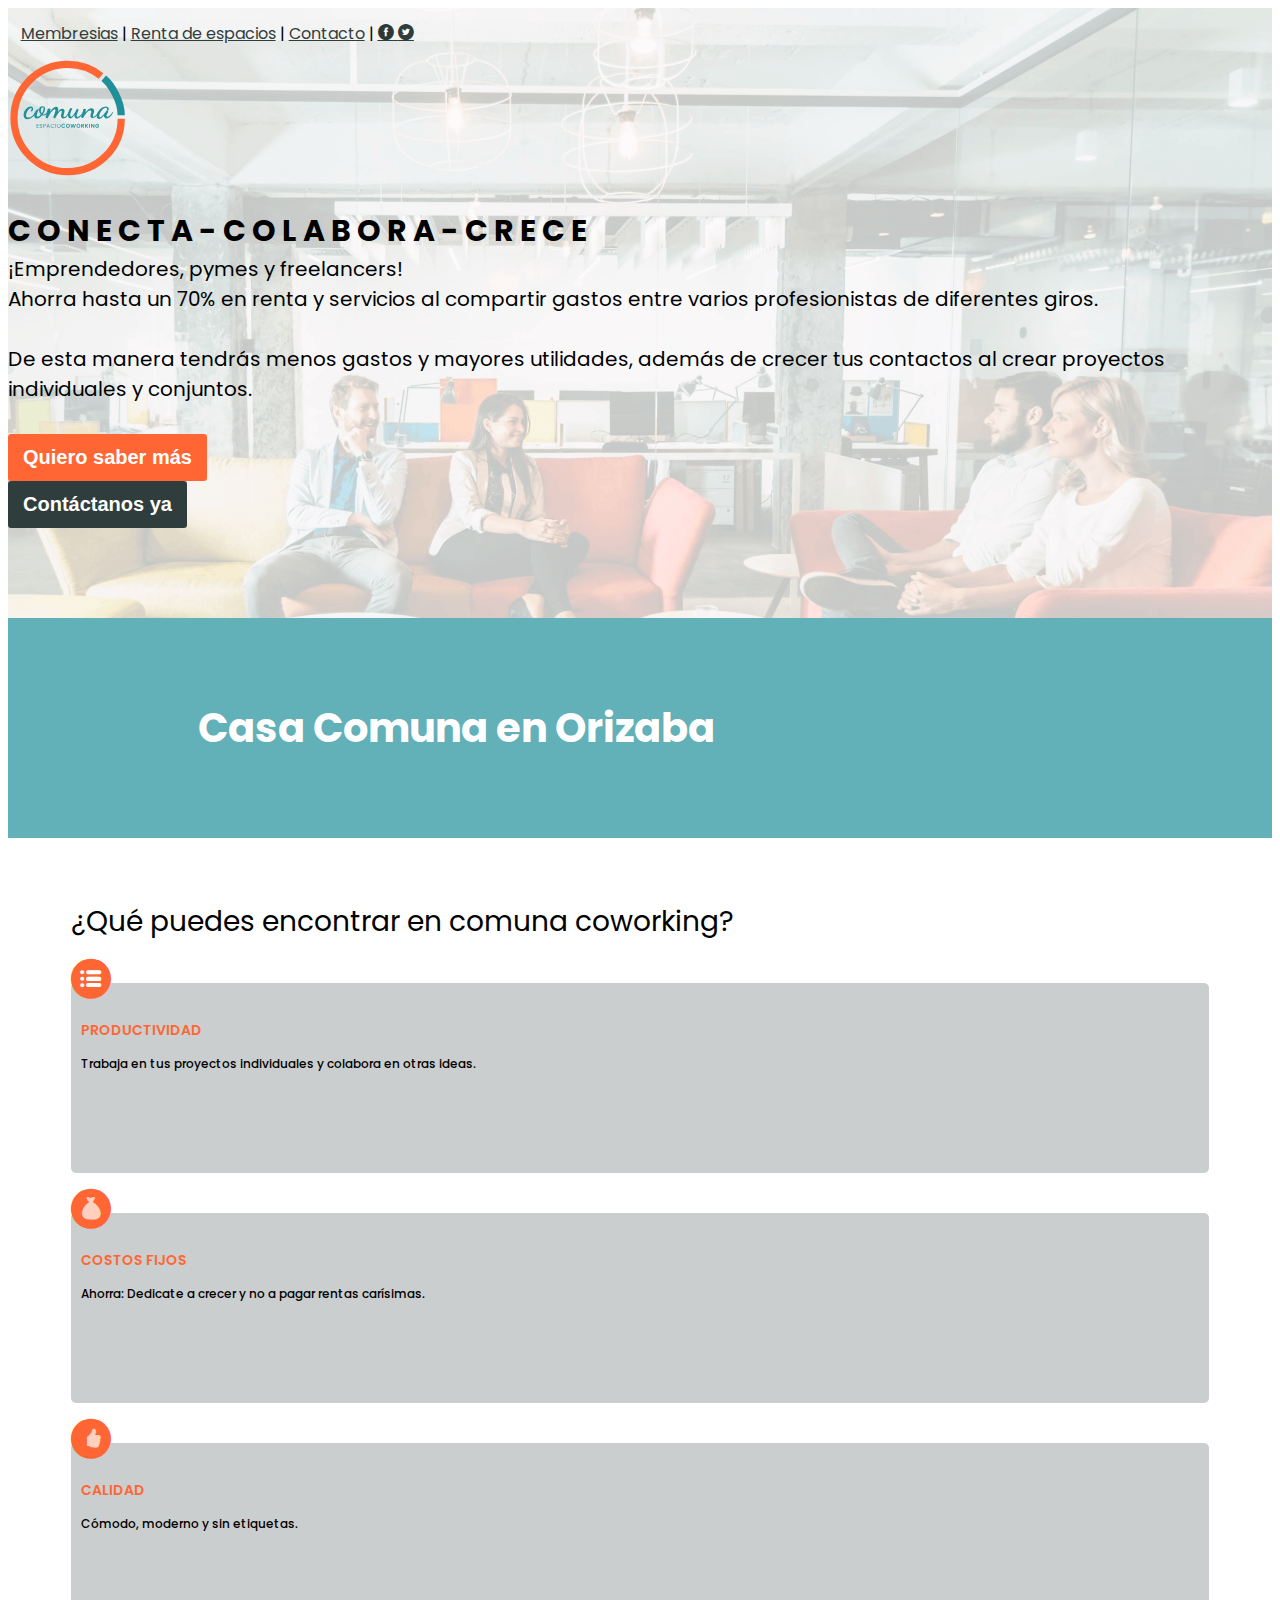
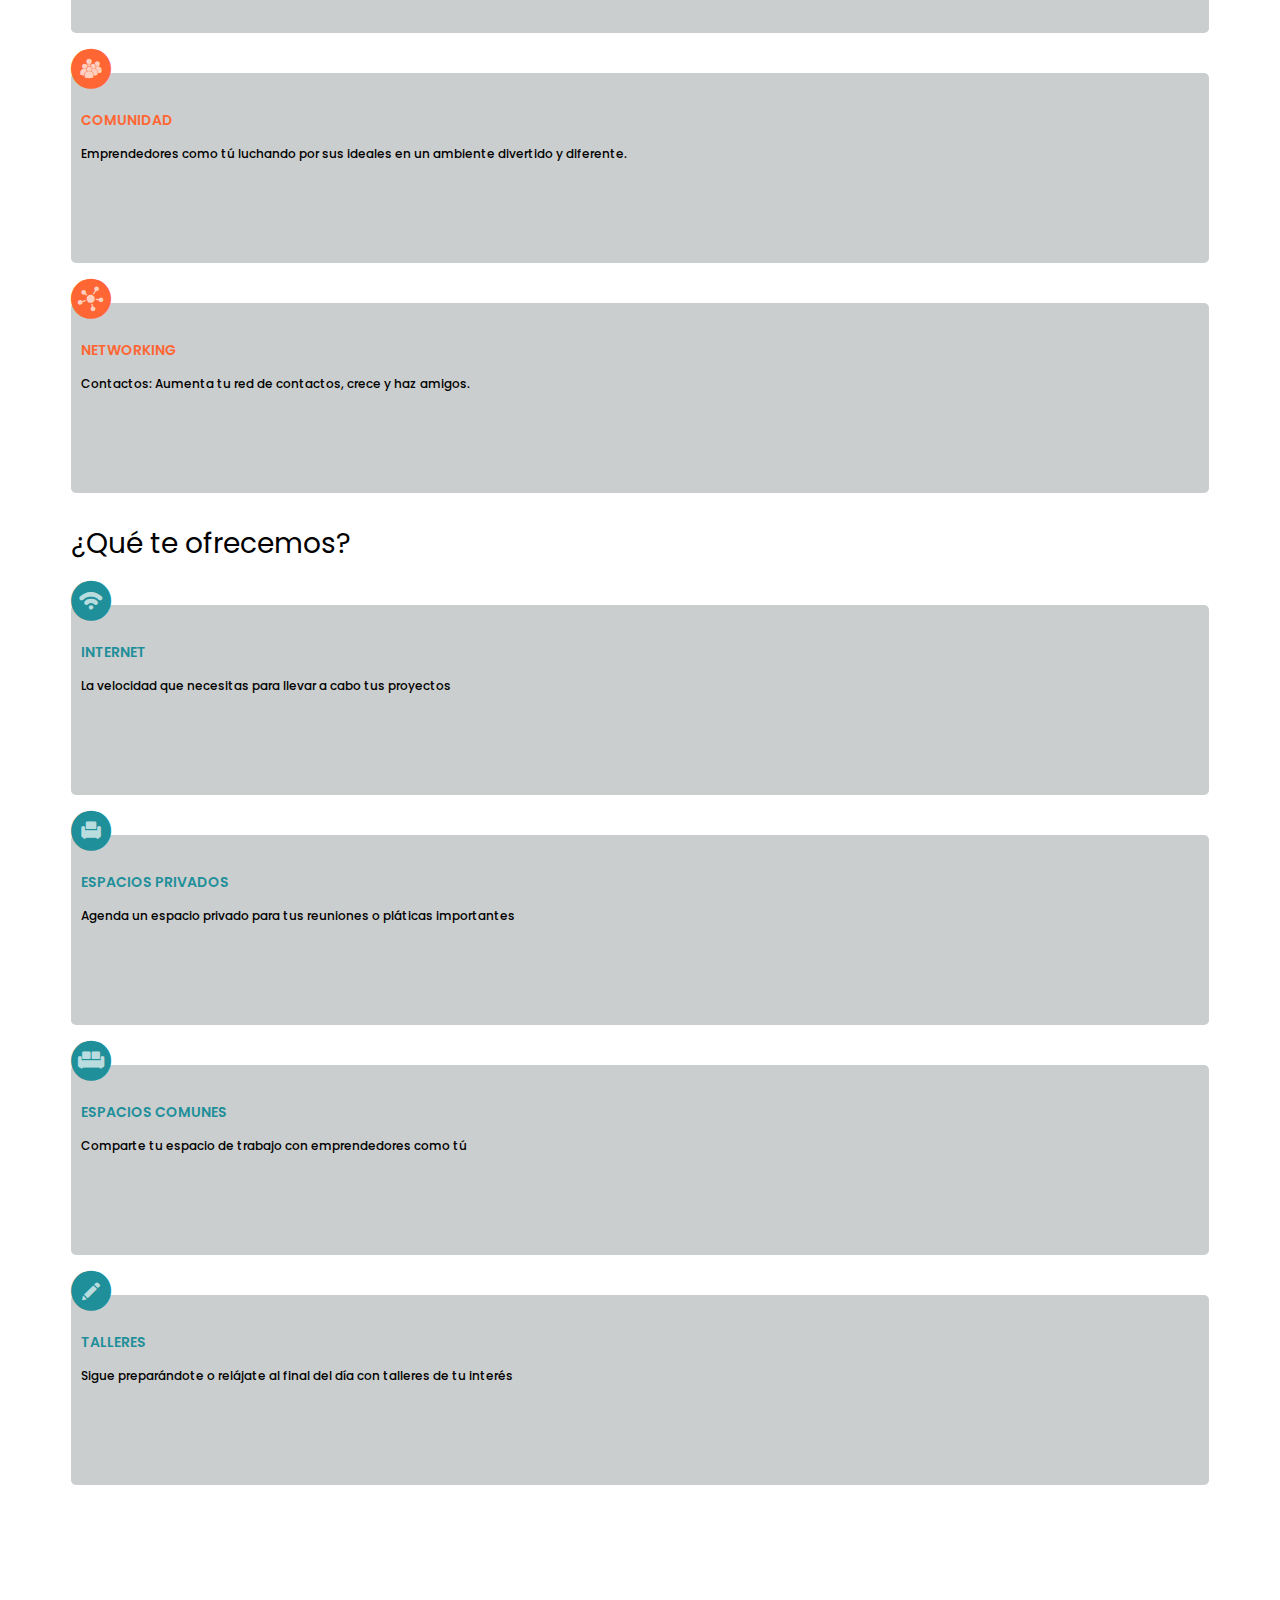
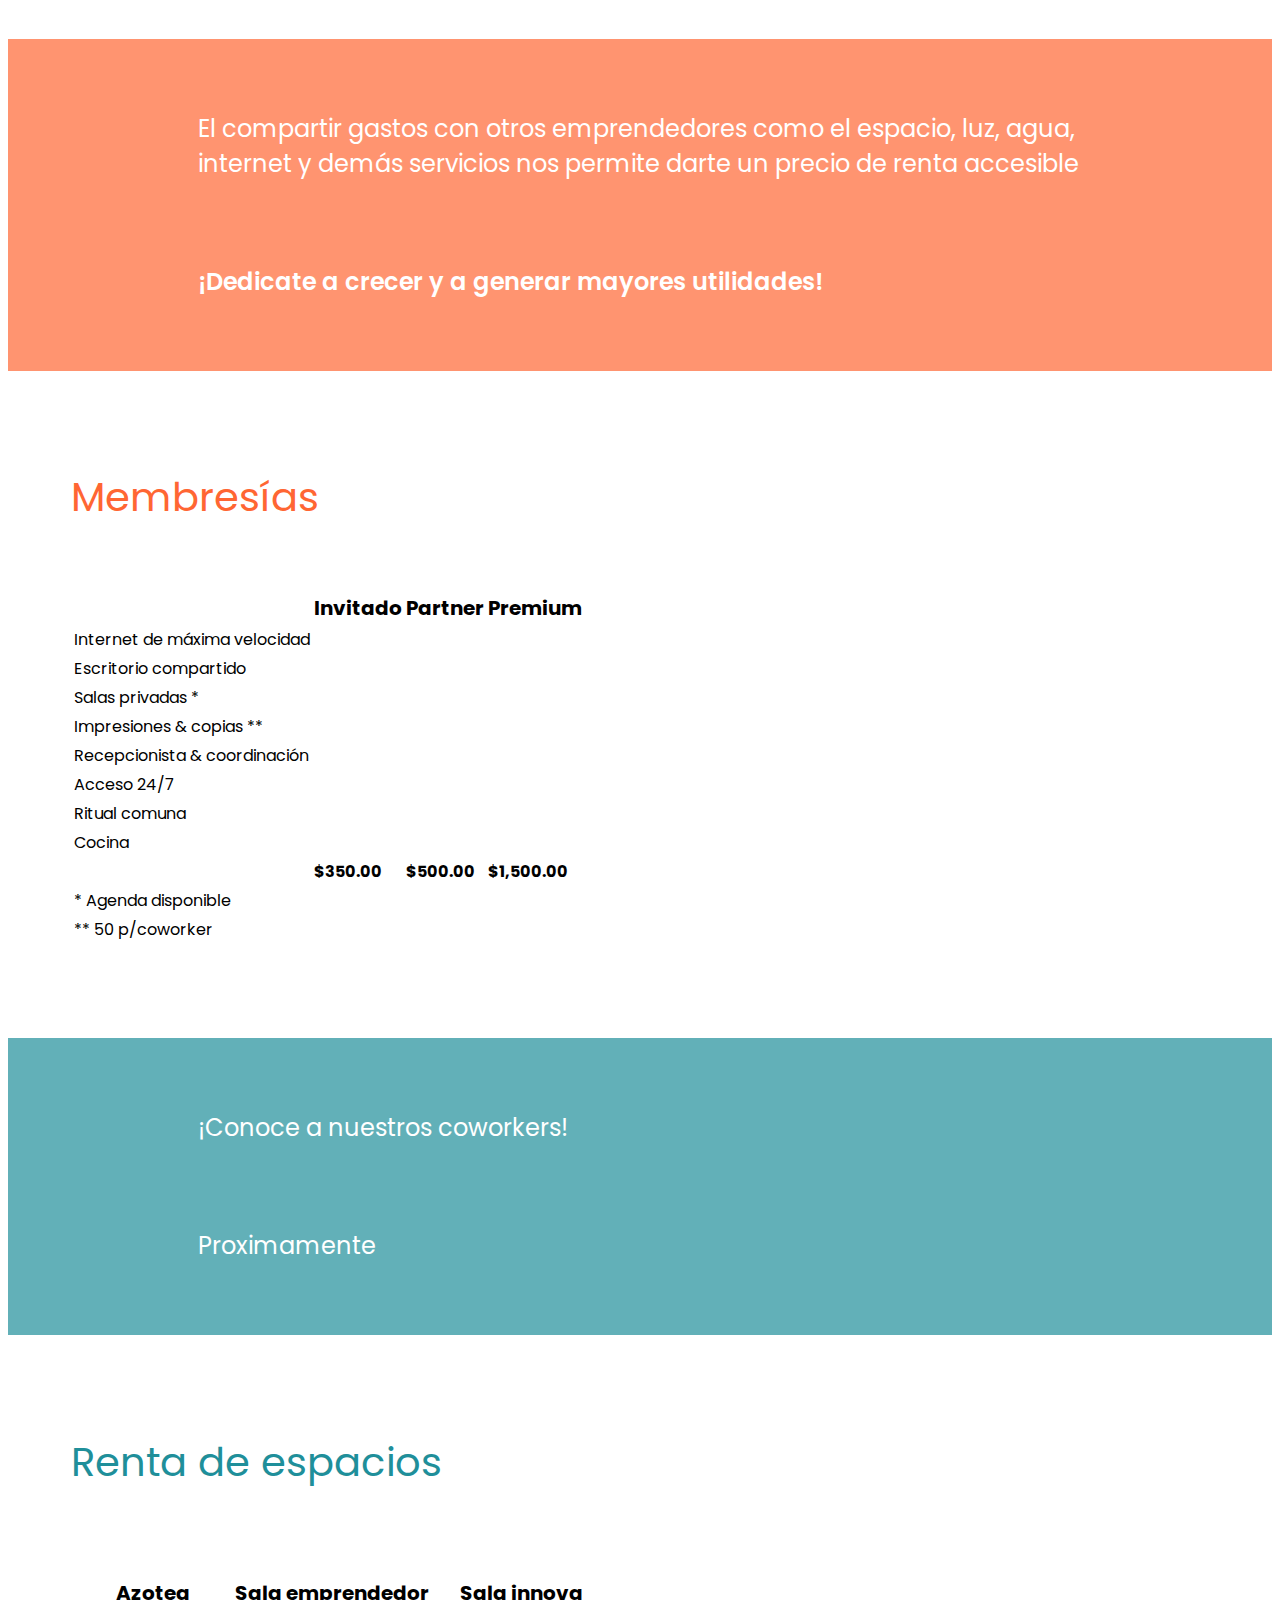
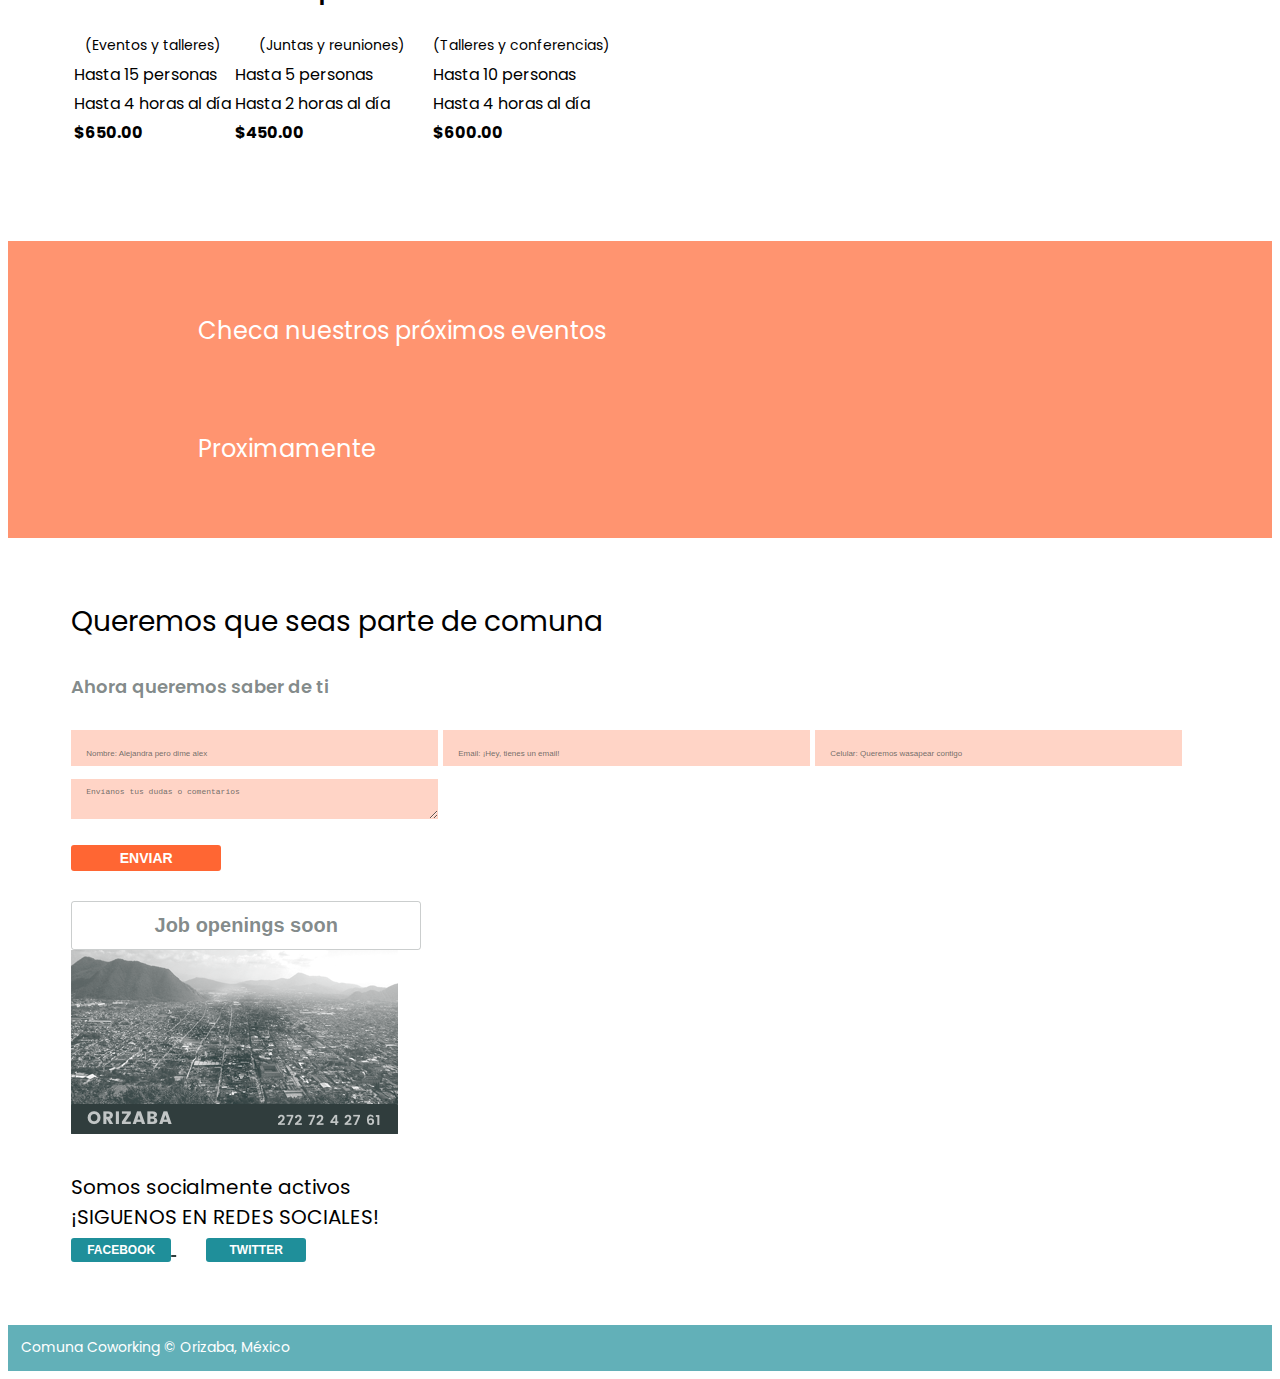
<file: index.html>
<!DOCTYPE html>
<html>
<head>

  <meta charset="utf-8">
  <meta name="viewport" content="width=device-width, initial-scale=1" >
  <meta http-equiv="X-UA-Compatible" content="IE=edge">
  <meta name="description" content="">
  <meta name="author" content="">

  <!-- Favicons generated with http://realfavicongenerator.net -->
  <link rel="apple-touch-icon" sizes="57x57" href="/assets/icons/apple-touch-icon-57x57.png">
  <link rel="apple-touch-icon" sizes="60x60" href="/assets/icons/apple-touch-icon-60x60.png">
  <link rel="apple-touch-icon" sizes="72x72" href="/assets/icons/apple-touch-icon-72x72.png">
  <link rel="apple-touch-icon" sizes="76x76" href="/assets/icons/apple-touch-icon-76x76.png">
  <link rel="apple-touch-icon" sizes="114x114" href="/assets/icons/apple-touch-icon-114x114.png">
  <link rel="apple-touch-icon" sizes="120x120" href="/assets/icons/apple-touch-icon-120x120.png">
  <link rel="apple-touch-icon" sizes="144x144" href="/assets/icons/apple-touch-icon-144x144.png">
  <link rel="apple-touch-icon" sizes="152x152" href="/assets/icons/apple-touch-icon-152x152.png">
  <link rel="apple-touch-icon" sizes="180x180" href="/assets/icons/apple-touch-icon-180x180.png">
  <link rel="icon" type="image/png" href="/assets/icons/favicon-32x32.png" sizes="32x32">
  <link rel="icon" type="image/png" href="/assets/icons/favicon-194x194.png" sizes="194x194">
  <link rel="icon" type="image/png" href="/assets/icons/favicon-96x96.png" sizes="96x96">
  <link rel="icon" type="image/png" href="/assets/icons/android-chrome-192x192.png" sizes="192x192">
  <link rel="icon" type="image/png" href="/assets/icons/favicon-16x16.png" sizes="16x16">
  <link rel="manifest" href="/assets/icons/manifest.json">
  <link rel="mask-icon" href="/assets/icons/safari-pinned-tab.svg" color="#5bbad5">
  <meta name="apple-mobile-web-app-title" content="ComunaCoworking">
  <meta name="application-name" content="ComunaCoworking">
  <meta name="msapplication-TileColor" content="#da532c">
  <meta name="msapplication-TileImage" content="/mstile-144x144.png">
  <meta name="theme-color" content="#ffffff">

  <title>Comuna Coworking</title>

  <!--          Assets         -->
  <!-- Google fonts -->
  <link href='https://fonts.googleapis.com/css?family=Poppins:400,600,500' rel='stylesheet' type='text/css'>
  <!-- Bootstrap CSS -->
  <link rel="stylesheet" href="https://maxcdn.bootstrapcdn.com/bootstrap/3.3.6/css/bootstrap.min.css" integrity="sha384-1q8mTJOASx8j1Au+a5WDVnPi2lkFfwwEAa8hDDdjZlpLegxhjVME1fgjWPGmkzs7" crossorigin="anonymous">
  <!-- Animate.css -->
  <link rel="stylesheet" href="css/animate.css">
  <!-- Sweet alert -->
  <link rel="stylesheet" type="text/css" href="css/sweetalert.css">
  <!-- Custom styles -->
  <link rel="stylesheet" href="css/styles.css">
  <link rel="stylesheet" href="css/comunafonts.css">

  <!-- Analytics -->
  <!-- Facebook Pixel Code
  <script>
    !function(f,b,e,v,n,t,s){if(f.fbq)return;n=f.fbq=function(){n.callMethod?
      n.callMethod.apply(n,arguments):n.queue.push(arguments)};if(!f._fbq)f._fbq=n;
      n.push=n;n.loaded=!0;n.version='2.0';n.queue=[];t=b.createElement(e);t.async=!0;
      t.src=v;s=b.getElementsByTagName(e)[0];s.parentNode.insertBefore(t,s)}(window,document,'script','//connect.facebook.net/en_US/fbevents.js');
      fbq('init', '995519560517436');
      fbq('track', "PageView");
    </script>
    <noscript>
      <img height="1" width="1" style="display:none" src="https://www.facebook.com/tr?id=995519560517436&ev=PageView&noscript=1"/>
    </noscript>
  -->
  <!-- Google analytics -->
  <!-- <script>
    (function(i,s,o,g,r,a,m){i['GoogleAnalyticsObject']=r;i[r]=i[r]||function(){
    (i[r].q=i[r].q||[]).push(arguments)},i[r].l=1*new Date();a=s.createElement(o),
    m=s.getElementsByTagName(o)[0];a.async=1;a.src=g;m.parentNode.insertBefore(a,m)
    })(window,document,'script','https://www.google-analytics.com/analytics.js','ga');
    ga('create', 'UA-78232204-1', 'auto');
    ga('send', 'pageview');
  </script> -->

</head>
<body>
  <div class="container-fluid">

    <!-- Encabezado -->
    <header id="header">
      <!-- Barra de navegación -->
      <nav class="navbar navbar-default">
        <div class="container-fluid">
          <div class="navbar-header navbar-right">
            <span><a href="#membresias">Membresias</a></span> |
            <span><a href="#rentas">Renta de espacios</a></span> |
            <span><a href="#contacto">Contacto</a></span> |
            <span>
              <a target="_blank" href="https://www.facebook.com/comunacoworking">
                <span class="icon-FacebookCopy2">
                  <span class="path1"></span><span class="path2"></span></span>
                </span>
              </a>
            </span>
            <span>
              <a target="_blank" href="https://twitter.com/comunaespacio">
                <span class="icon-TwitterCopy2">
                  <span class="path1"></span><span class="path2"></span></span>
                </span>
              </a>
            </span>
          </div>
        </div>
      </nav>

      <div class="row">
        <div class="col-md-12">

          <div class="row animated bounceInDown">
            <div class="col-md-1 col-md-offset-1 logo col-sm-12">
              <img class="logo" src="assets/img/logo.svg" alt="Comuna coworking logo">
            </div>
            <div class="col-md-9 titulo">
              <span>C O N E C T A</span> - <span>C O L A B O R A</span> - <span>C R E C E</span>
            </div>
          </div>

          <br>

          <div class="row">
            <div class="col-md-6 col-md-offset-3 text-center">
              <span>
                ¡Emprendedores, pymes y freelancers!<br>
                Ahorra hasta un 70% en renta y servicios al compartir gastos entre varios profesionistas de
                diferentes giros.
              </span>
            </div>
          </div>

          <br>

          <div class="row">
            <div class="col-md-6 col-md-offset-3 text-center">
              <span>
                De esta manera tendrás menos gastos y mayores utilidades, además de crecer tus contactos al crear proyectos individuales y conjuntos.
              </span>
            </div>
          </div>

          <br>

          <div class="row">
            <div class="col-md-3 col-md-offset-3 text-center">
              <a href="#servicios">
                <button class="naranja" type="button" name="button">Quiero saber más</button>
              </a>
            </div>
            <div class="col-md-3 text-center">
              <a href="#contacto">
                <button class="gris" type="button" name="button">Contáctanos ya</button>
              </a>
            </div>
          </div>

          <br><br>

          <div class="row">
            <div class="col-md-4 col-md-offset-4">
              <div class="text-center">
                <a href="#servicios">
                  <span class="glyphicon glyphicon-menu-down" aria-hidden="true"></span>
                </a>
              </div>
            </div>
          </div>

          <br>

        </div>
      </div>
    </header>

    <!-- Primer comentario -->
    <aside class="primer-comentario">
      <div class="row">
        <div class="col-md-12 text-center">
          <span>Casa Comuna en Orizaba</span>
        </div>
      </div>
    </aside>

    <!-- Servicios -->
    <section class="servicios" id="servicios">

      <div class="row">
        <div class="col-md-12 text-center titulo-servicios">
          <span>¿Qué puedes encontrar en comuna coworking?</span>
        </div>
      </div>

      <!-- Sección naranja -->
      <div class="row">
        <div class="text-center">
          <div class="col-md-2 col-md-offset-1">
            <div class="gris-top">
              <div class="icon-about">
                <span class="icon-botonproductividad">
                  <span class="path1"></span><span class="path2"></span>
                </span>
              </div>
            </div>
            <div class="gris">
              <span class="subtitulo naranja">PRODUCTIVIDAD</span>
              <p class="servicios-text">Trabaja en tus proyectos individuales y colabora en otras ideas.</p>
            </div>
          </div>
          <div class="col-md-2">
            <div class="gris-top">
              <div class="icon-about">
                <span class="icon-botoncostos">
                  <span class="path1"></span><span class="path2"></span>
                </span>
              </div>
            </div>
            <div class="gris">
              <span class="subtitulo naranja">COSTOS FIJOS</span>
              <p class="servicios-text">Ahorra: Dedicate a crecer y no a pagar rentas carísimas.</p>
            </div>
          </div>
          <div class="col-md-2">
            <div class="gris-top">
              <div class="icon-about">
                <span class="icon-botoncalidad">
                  <span class="path1"></span><span class="path2"></span>
                </span>
              </div>
            </div>
            <div class="gris">
              <span class="subtitulo naranja">CALIDAD</span>
              <p class="servicios-text">Cómodo, moderno y sin etiquetas.</p>
            </div>
          </div>
          <div class="col-md-2">
            <div class="gris-top">
              <div class="icon-about">
                <span class="icon-botoncomunidad">
                  <span class="path1"></span><span class="path2"></span>
                </span>
              </div>
            </div>
            <div class="gris">
              <span class="subtitulo naranja">COMUNIDAD</span>
              <p class="servicios-text">Emprendedores como tú luchando por sus ideales en un ambiente divertido y diferente.</p>
            </div>
          </div>
          <div class="col-md-2">
            <div class="gris-top">
              <div class="icon-about">
                <span class="icon-botonnetworking">
                  <span class="path1"></span><span class="path2"></span><span class="path3"></span><span class="path4"></span><span class="path5"></span><span class="path6"></span><span class="path7"></span>
                </span>
              </div>
            </div>
            <div class="gris">
              <span class="subtitulo naranja">NETWORKING</span>
              <p class="servicios-text">Contactos: Aumenta tu red de contactos, crece y haz amigos.</p>
            </div>
          </div>
        </div>
      </div>

      <br>

      <!-- Sección azul -->
      <div class="row">
        <div class="col-md-12 text-center titulo-servicios">
          <span class="regular">¿Qué te </span><span class="semi-bold">ofrecemos?</span>
        </div>
      </div>

      <div class="row">
        <div class="text-center">
          <div class="col-md-2 col-md-offset-2">
            <div class="gris-top">
              <div class="icon-about">
                <span class="icon-botoninternet">
                  <span class="path1"></span><span class="path2"></span><span class="path3"></span><span class="path4"></span>
                </span>
              </div>
            </div>
            <div class="gris">
              <span class="subtitulo azul">INTERNET</span>
              <p class="servicios-text">La velocidad que necesitas para llevar a cabo tus proyectos</p>
            </div>
          </div>
          <div class="col-md-2">
            <div class="gris-top">
              <div class="icon-about">
                <span class="icon-botonprivado">
                  <span class="path1"></span><span class="path2"></span><span class="path3"></span>
                </span>
              </div>
            </div>
            <div class="gris">
              <span class="subtitulo azul">ESPACIOS PRIVADOS</span>
              <p class="servicios-text">Agenda un espacio privado para tus reuniones o pláticas importantes</p>
            </div>
          </div>
          <div class="col-md-2">
            <div class="gris-top">
              <div class="icon-about">
                <span class="icon-botoncomunes">
                  <span class="path1"></span><span class="path2"></span><span class="path3"></span><span class="path4"></span>
                </span>
              </div>
            </div>
            <div class="gris">
              <span class="subtitulo azul">ESPACIOS COMUNES</span>
              <p class="servicios-text">Comparte tu espacio de trabajo con emprendedores como tú</p>
            </div>
          </div>
          <div class="col-md-2">
            <div class="gris-top">
              <div class="icon-about">
                <span class="icon-botontalleres">
                  <span class="path1"></span><span class="path2"></span>
                </span>
              </div>
            </div>
            <div class="gris">
              <span class="subtitulo azul">TALLERES</span>
              <p class="servicios-text">Sigue preparándote o relájate al final del día con talleres de tu interés</p>
            </div>
          </div>
        </div>

      </div>

      <br><br>
      <div class="row">
        <div class="col-md-4 col-md-offset-4">
          <div class="text-center">
            <a href="#membresias">
              <span class="glyphicon glyphicon-menu-down" aria-hidden="true"></span>
            </a>
          </div>
        </div>
      </div>
      <br>

    </section>
    <!-- End Servicios -->

    <!-- Segundo comentario -->
    <aside class="segundo-comentario">
      <div class="row">
        <div class="col-md-12 text-center">
          <p class="regular">El compartir gastos con otros emprendedores como el espacio, luz, agua, internet y demás servicios nos permite darte un precio de renta accesible</p>
          <br>
          <p class="semi-bold">¡Dedicate a crecer y a generar mayores utilidades!</p>
        </div>
      </div>
    </aside>

    <!-- Membresias -->
    <section class="membresias" id="membresias">

      <div class="row text-center">
        <h2>Membresías</h2>
      </div>

      <br>

      <div class="row text-center">
        <div class="col-md-8 col-md-offset-2">
          <table class="table table-hover">
            <thead>
              <tr align="center">
                <th></th>
                <th align="center">Invitado</th>
                <th>Partner</th>
                <th>Premium</th>
              </tr>
            </thead>
            <tbody>
              <tr>
                <td align="left">Internet de máxima velocidad</td>
                <td><span class="glyphicon glyphicon-ok" aria-hidden="true"></span></td>
                <td><span class="glyphicon glyphicon-ok" aria-hidden="true"></span></td>
                <td><span class="glyphicon glyphicon-ok" aria-hidden="true"></span></td>
              </tr>
              <tr>
                <td align="left">Escritorio compartido</td>
                <td><span class="glyphicon glyphicon-ok" aria-hidden="true"></span></td>
                <td><span class="glyphicon glyphicon-ok" aria-hidden="true"></span></td>
                <td><span class="glyphicon glyphicon-ok" aria-hidden="true"></span></td>
              </tr>
              <tr>
                <td align="left">Salas privadas *</td>
                <td><span class="glyphicon glyphicon-minus" aria-hidden="true"></span></td>
                <td><span class="glyphicon glyphicon-ok" aria-hidden="true"></span></td>
                <td><span class="glyphicon glyphicon-ok" aria-hidden="true"></span></td>
              </tr>
              <tr>
                <td align="left">Impresiones & copias **</td>
                <td><span class="glyphicon glyphicon-minus" aria-hidden="true"></span></td>
                <td><span class="glyphicon glyphicon-minus" aria-hidden="true"></span></td>
                <td><span class="glyphicon glyphicon-ok" aria-hidden="true"></span></td>
              </tr>
              <tr>
                <td align="left">Recepcionista & coordinación</td>
                <td><span class="glyphicon glyphicon-minus" aria-hidden="true"></span></td>
                <td><span class="glyphicon glyphicon-minus" aria-hidden="true"></span></td>
                <td><span class="glyphicon glyphicon-ok" aria-hidden="true"></span></td>
              </tr>
              <tr>
                <td align="left">Acceso 24/7</td>
                <td><span class="glyphicon glyphicon-minus" aria-hidden="true"></span></td>
                <td><span class="glyphicon glyphicon-minus" aria-hidden="true"></span></td>
                <td><span class="glyphicon glyphicon-ok" aria-hidden="true"></span></td>
              </tr>
              <tr>
                <td align="left">Ritual comuna</td>
                <td><span class="glyphicon glyphicon-minus" aria-hidden="true"></span></td>
                <td><span class="glyphicon glyphicon-minus" aria-hidden="true"></span></td>
                <td><span class="glyphicon glyphicon-ok" aria-hidden="true"></span></td>
              </tr>
              <tr>
                <td align="left">Cocina</td>
                <td><span class="glyphicon glyphicon-minus" aria-hidden="true"></span></td>
                <td><span class="glyphicon glyphicon-minus" aria-hidden="true"></span></td>
                <td><span class="glyphicon glyphicon-ok" aria-hidden="true"></span></td>
              </tr>
              <tr class="bottom-row">
                <td></td>
                <td>$350.00</td>
                <td>$500.00</td>
                <td>$1,500.00</td>
              </tr>
            </tbody>
            <tfoot align="left">
              <tr>
                <td colspan="4">* Agenda disponible</td>
              </tr>
              <tr>
                <td colspan="4">** 50 p/coworker</td>
              </tr>
            </tfoot>
          </table>
        </div>
      </div>

      <br>
      <div class="row">
        <div class="col-md-4 col-md-offset-4">
          <div class="text-center">
            <a href="#rentas">
              <span class="glyphicon glyphicon-menu-down" aria-hidden="true"></span>
            </a>
          </div>
        </div>
      </div>

    </section>

    <!-- Tercer comentario -->
    <aside class="tercer-comentario">
      <div class="row">
        <div class="col-md-12 text-center">
          <p class="semi-bold">¡Conoce a nuestros coworkers!</p>
          <br>
          <p class="regular">Proximamente</p>
      </div>
    </aside>

        <!-- Renta de espacios -->
    <section class="rentas" id="rentas">

      <div class="row text-center">
        <h2>Renta de espacios</h2>
      </div>

      <br>

      <div class="row text-center">
        <div class="col-md-8 col-md-offset-2">
          <table class="table table-hover">
            <thead>
              <tr align="center">
                <th>
                  <p>Azotea</p>
                  <small>(Eventos y talleres)</small>
                </th>
                <th>
                  <p>Sala emprendedor</p>
                  <small>(Juntas y reuniones)</small>
                </th>
                <th>
                  <p>Sala innova</p>
                  <small>(Talleres y conferencias)</small>
                </th>
              </tr>
            </thead>
            <tbody>
              <tr>
                <td>Hasta 15 personas</td>
                <td>Hasta 5 personas</td>
                <td>Hasta 10 personas</td>
              </tr>
              <tr>
                <td>Hasta 4 horas al día</td>
                <td>Hasta 2 horas al día</td>
                <td>Hasta 4 horas al día</td>
              </tr>
              <tr class="bottom-row">
                <td>$650.00</td>
                <td>$450.00</td>
                <td>$600.00</td>
              </tr>
            </tbody>
          </table>
        </div>
      </div>

      <br>

      <div class="row">
        <div class="col-md-4 col-md-offset-4">
          <div class="text-center">
            <a href="#contacto">
              <span class="glyphicon glyphicon-menu-down" aria-hidden="true"></span>
            </a>
          </div>
        </div>
      </div>

    </section>

    <!-- Cuarto comentario -->
    <aside class="cuarto-comentario">
      <div class="row">
        <div class="col-md-12 text-center">
          <p class="semi-bold">Checa nuestros próximos eventos</p>
          <br>
          <p class="regular">Proximamente</p>
        </div>
      </div>
    </aside>

    <!-- Contacto -->
    <section class="contacto" id="contacto">
      <div class="row">
        <div class="col-md-10 col-md-offset-1">
          <div class="subtitulo-1">
            <span class="regular">Queremos que seas </span><span class="semi-bold">parte de comuna</span>
          </div>
          <br>
          <div class="subtitulo-2">
            <span class="semi-bold">
              Ahora queremos saber de ti
            </span>
          </div>
        </div>
      </div>

      <br>

      <div class="row">
        <div class="col-md-4 col-md-offset-1">
          <form action="//formspree.io/comuna.coworking@gmail.com" method="POST" id="contact-form">
            <!-- Contact fields -->
            <input type="text" name="name" id="name" placeholder="Nombre: Alejandra pero dime alex" required>
            <input type="email" name="_replyto" id="email" placeholder="Email: ¡Hey, tienes un email!" required>
            <input type="text" name="tel" id="tel" placeholder="Celular: Queremos wasapear contigo" required>
            <textarea name="message" id="message" cols="50" rows="2" placeholder="Envíanos tus dudas o comentarios"></textarea>
            <!-- Config fields -->
            <input type="text" name="_gotcha" style="display:none" />
            <!-- <input type="hidden" name="_next" value="index.html" /> -->
            <br>
            <input type="submit" value="ENVIAR" id="sendForm" class="input-naranja">
          </form>
          <br>
          <a href="#">
            <button type="button" name="button" id="job-opennings" class="transparente">Job openings soon</button>
          </a>
        </div>

        <div class="col-md-4 col-md-offset-1 text-center">
          <a target="_blank" title="¡Vísitanos!"  href="https://www.google.com.mx/maps/place/Sonr%C3%ADe+Caf%C3%A9/@18.8481493,-97.0967611,20z/data=!4m5!3m4!1s0x0:0xe7f1535b32c25a06!8m2!3d18.8481879!4d-97.09695">
            <img src="assets/img/orizaba-contacto.png" alt="Panorámica orizaba con teléfono (2727242761)"><br>
          </a>
          <br>
          <span class="semi-bold">Somos socialmente activos</span><br>
          <span class="medium">¡SIGUENOS EN REDES SOCIALES!</span>
          <br>
          <a target="_blank" href="https://www.facebook.com/comunacoworking">
            <button type="button" name="button" class="azul">FACEBOOK</button>
          </a>
          &nbsp;&nbsp;&nbsp;&nbsp;&nbsp;
          <a target="_blank" href="https://twitter.com/comunaespacio">
            <button type="button" name="button" class="azul">TWITTER</button>
          </a>
        </div>

      </div>
    </section>
    <!-- End contacto -->

    <!-- Pie de página -->
    <footer>
      <div class="row">
        <div class="col-md-12 text-center">
            <span>Comuna Coworking &copy; Orizaba, México</span> 
        </div>
      </div>
    </footer>
    <!-- End footer -->

  </div>

  <div class="backToTop"></div>

    <!-- jQuery -->
  <script src="https://code.jquery.com/jquery-1.12.4.min.js"></script>
  <!-- Bootstrap JavaScript -->
  <script src="https://maxcdn.bootstrapcdn.com/bootstrap/3.3.6/js/bootstrap.min.js" integrity="sha384-0mSbJDEHialfmuBBQP6A4Qrprq5OVfW37PRR3j5ELqxss1yVqOtnepnHVP9aJ7xS" crossorigin="anonymous"></script>
  <!-- Sweet alert -->
  <script src="js/sweetalert.min.js"></script>
  <!-- Custom JS -->
  <script src="js/main.js"></script>
</body>
</html>
</file>
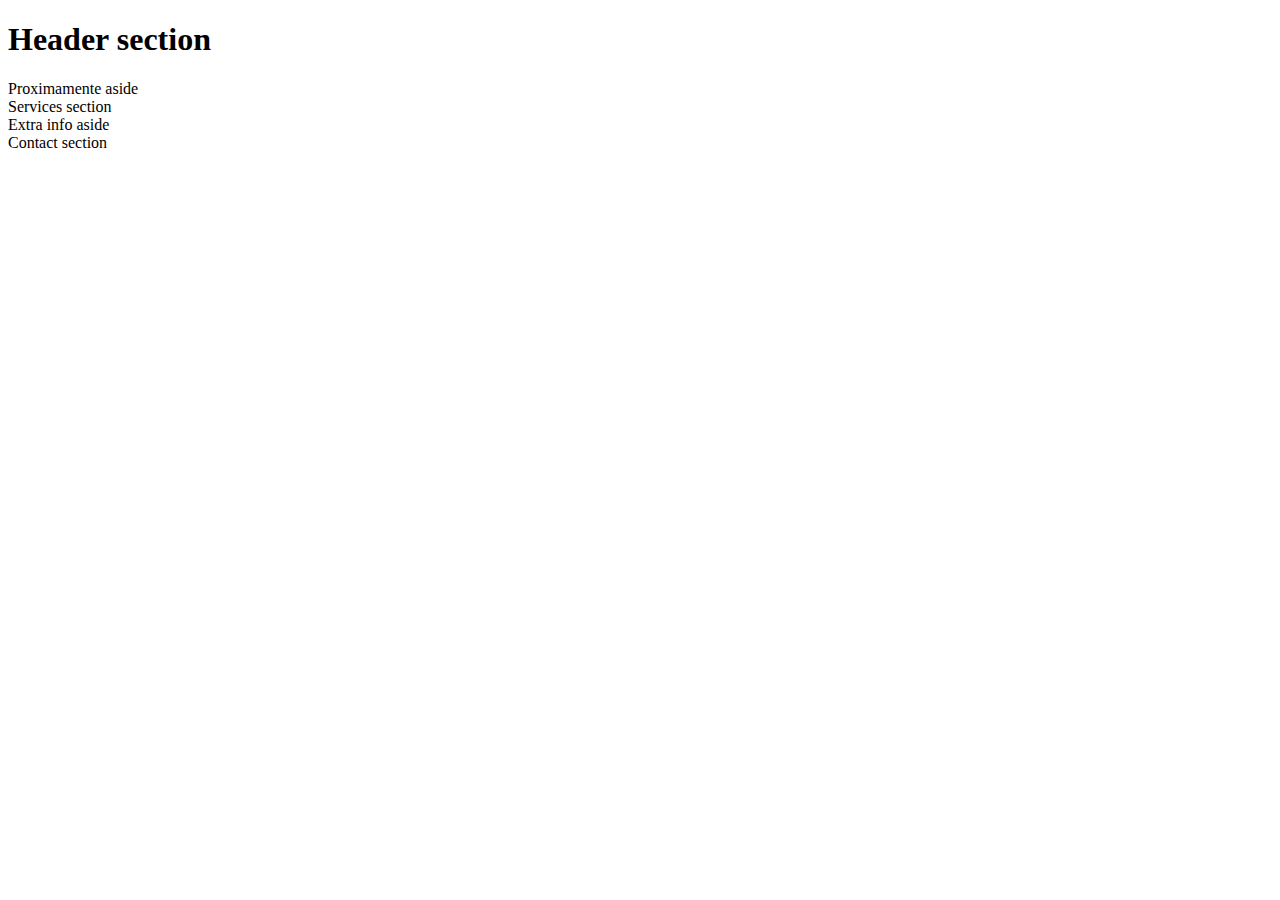
<file: index2.html>
<!DOCTYPE html>
<html>
  <head>

    <meta charset="utf-8">
    <meta http-equiv="X-UA-Compatible" content="IE=edge">
    <meta name="viewport" content="width=device-width, initial-scale=1">
    <meta name="description" content="">
    <meta name="author" content="">

    <title>Comuna Coworking</title>

    <!-- Include CSS stylesheets -->

  </head>
  <body id="page-top">

    <nav>

    </nav>

    <header>
        <h1>Header section</h1>
    </header>

    <aside id="info-1">
        <span>Proximamente aside</span>
    </aside>

    <section id="servicios">
        <span>Services section</span>
    </section>

    <aside id="info-2">
        <span>Extra info aside</span>
    </aside>

    <section id="contacto">
        <span>Contact section</span>
    </section>





  </body>
</html>
</file>
<file: css/sweetalert.css>
body.stop-scrolling {
  height: 100%;
  overflow: hidden; }

.sweet-overlay {
  background-color: black;
  /* IE8 */
  -ms-filter: "progid:DXImageTransform.Microsoft.Alpha(Opacity=40)";
  /* IE8 */
  background-color: rgba(0, 0, 0, 0.4);
  position: fixed;
  left: 0;
  right: 0;
  top: 0;
  bottom: 0;
  display: none;
  z-index: 10000; }

.sweet-alert {
  background-color: white;
  font-family: 'Open Sans', 'Helvetica Neue', Helvetica, Arial, sans-serif;
  width: 478px;
  padding: 17px;
  border-radius: 5px;
  text-align: center;
  position: fixed;
  left: 50%;
  top: 50%;
  margin-left: -256px;
  margin-top: -200px;
  overflow: hidden;
  display: none;
  z-index: 99999; }
  @media all and (max-width: 540px) {
    .sweet-alert {
      width: auto;
      margin-left: 0;
      margin-right: 0;
      left: 15px;
      right: 15px; } }
  .sweet-alert h2 {
    color: #575757;
    font-size: 30px;
    text-align: center;
    font-weight: 600;
    text-transform: none;
    position: relative;
    margin: 25px 0;
    padding: 0;
    line-height: 40px;
    display: block; }
  .sweet-alert p {
    color: #797979;
    font-size: 16px;
    text-align: center;
    font-weight: 300;
    position: relative;
    text-align: inherit;
    float: none;
    margin: 0;
    padding: 0;
    line-height: normal; }
  .sweet-alert fieldset {
    border: none;
    position: relative; }
  .sweet-alert .sa-error-container {
    background-color: #f1f1f1;
    margin-left: -17px;
    margin-right: -17px;
    overflow: hidden;
    padding: 0 10px;
    max-height: 0;
    webkit-transition: padding 0.15s, max-height 0.15s;
    transition: padding 0.15s, max-height 0.15s; }
    .sweet-alert .sa-error-container.show {
      padding: 10px 0;
      max-height: 100px;
      webkit-transition: padding 0.2s, max-height 0.2s;
      transition: padding 0.25s, max-height 0.25s; }
    .sweet-alert .sa-error-container .icon {
      display: inline-block;
      width: 24px;
      height: 24px;
      border-radius: 50%;
      background-color: #ea7d7d;
      color: white;
      line-height: 24px;
      text-align: center;
      margin-right: 3px; }
    .sweet-alert .sa-error-container p {
      display: inline-block; }
  .sweet-alert .sa-input-error {
    position: absolute;
    top: 29px;
    right: 26px;
    width: 20px;
    height: 20px;
    opacity: 0;
    -webkit-transform: scale(0.5);
    transform: scale(0.5);
    -webkit-transform-origin: 50% 50%;
    transform-origin: 50% 50%;
    -webkit-transition: all 0.1s;
    transition: all 0.1s; }
    .sweet-alert .sa-input-error::before, .sweet-alert .sa-input-error::after {
      content: "";
      width: 20px;
      height: 6px;
      background-color: #f06e57;
      border-radius: 3px;
      position: absolute;
      top: 50%;
      margin-top: -4px;
      left: 50%;
      margin-left: -9px; }
    .sweet-alert .sa-input-error::before {
      -webkit-transform: rotate(-45deg);
      transform: rotate(-45deg); }
    .sweet-alert .sa-input-error::after {
      -webkit-transform: rotate(45deg);
      transform: rotate(45deg); }
    .sweet-alert .sa-input-error.show {
      opacity: 1;
      -webkit-transform: scale(1);
      transform: scale(1); }
  .sweet-alert input {
    width: 100%;
    box-sizing: border-box;
    border-radius: 3px;
    border: 1px solid #d7d7d7;
    height: 43px;
    margin-top: 10px;
    margin-bottom: 17px;
    font-size: 18px;
    box-shadow: inset 0px 1px 1px rgba(0, 0, 0, 0.06);
    padding: 0 12px;
    display: none;
    -webkit-transition: all 0.3s;
    transition: all 0.3s; }
    .sweet-alert input:focus {
      outline: none;
      box-shadow: 0px 0px 3px #c4e6f5;
      border: 1px solid #b4dbed; }
      .sweet-alert input:focus::-moz-placeholder {
        transition: opacity 0.3s 0.03s ease;
        opacity: 0.5; }
      .sweet-alert input:focus:-ms-input-placeholder {
        transition: opacity 0.3s 0.03s ease;
        opacity: 0.5; }
      .sweet-alert input:focus::-webkit-input-placeholder {
        transition: opacity 0.3s 0.03s ease;
        opacity: 0.5; }
    .sweet-alert input::-moz-placeholder {
      color: #bdbdbd; }
    .sweet-alert input:-ms-input-placeholder {
      color: #bdbdbd; }
    .sweet-alert input::-webkit-input-placeholder {
      color: #bdbdbd; }
  .sweet-alert.show-input input {
    display: block; }
  .sweet-alert .sa-confirm-button-container {
    display: inline-block;
    position: relative; }
  .sweet-alert .la-ball-fall {
    position: absolute;
    left: 50%;
    top: 50%;
    margin-left: -27px;
    margin-top: 4px;
    opacity: 0;
    visibility: hidden; }
  .sweet-alert button {
    background-color: #8CD4F5;
    color: white;
    border: none;
    box-shadow: none;
    font-size: 17px;
    font-weight: 500;
    -webkit-border-radius: 4px;
    border-radius: 5px;
    padding: 10px 32px;
    margin: 26px 5px 0 5px;
    cursor: pointer; }
    .sweet-alert button:focus {
      outline: none;
      box-shadow: 0 0 2px rgba(128, 179, 235, 0.5), inset 0 0 0 1px rgba(0, 0, 0, 0.05); }
    .sweet-alert button:hover {
      background-color: #7ecff4; }
    .sweet-alert button:active {
      background-color: #5dc2f1; }
    .sweet-alert button.cancel {
      background-color: #C1C1C1; }
      .sweet-alert button.cancel:hover {
        background-color: #b9b9b9; }
      .sweet-alert button.cancel:active {
        background-color: #a8a8a8; }
      .sweet-alert button.cancel:focus {
        box-shadow: rgba(197, 205, 211, 0.8) 0px 0px 2px, rgba(0, 0, 0, 0.0470588) 0px 0px 0px 1px inset !important; }
    .sweet-alert button[disabled] {
      opacity: .6;
      cursor: default; }
    .sweet-alert button.confirm[disabled] {
      color: transparent; }
      .sweet-alert button.confirm[disabled] ~ .la-ball-fall {
        opacity: 1;
        visibility: visible;
        transition-delay: 0s; }
    .sweet-alert button::-moz-focus-inner {
      border: 0; }
  .sweet-alert[data-has-cancel-button=false] button {
    box-shadow: none !important; }
  .sweet-alert[data-has-confirm-button=false][data-has-cancel-button=false] {
    padding-bottom: 40px; }
  .sweet-alert .sa-icon {
    width: 80px;
    height: 80px;
    border: 4px solid gray;
    -webkit-border-radius: 40px;
    border-radius: 40px;
    border-radius: 50%;
    margin: 20px auto;
    padding: 0;
    position: relative;
    box-sizing: content-box; }
    .sweet-alert .sa-icon.sa-error {
      border-color: #F27474; }
      .sweet-alert .sa-icon.sa-error .sa-x-mark {
        position: relative;
        display: block; }
      .sweet-alert .sa-icon.sa-error .sa-line {
        position: absolute;
        height: 5px;
        width: 47px;
        background-color: #F27474;
        display: block;
        top: 37px;
        border-radius: 2px; }
        .sweet-alert .sa-icon.sa-error .sa-line.sa-left {
          -webkit-transform: rotate(45deg);
          transform: rotate(45deg);
          left: 17px; }
        .sweet-alert .sa-icon.sa-error .sa-line.sa-right {
          -webkit-transform: rotate(-45deg);
          transform: rotate(-45deg);
          right: 16px; }
    .sweet-alert .sa-icon.sa-warning {
      border-color: #F8BB86; }
      .sweet-alert .sa-icon.sa-warning .sa-body {
        position: absolute;
        width: 5px;
        height: 47px;
        left: 50%;
        top: 10px;
        -webkit-border-radius: 2px;
        border-radius: 2px;
        margin-left: -2px;
        background-color: #F8BB86; }
      .sweet-alert .sa-icon.sa-warning .sa-dot {
        position: absolute;
        width: 7px;
        height: 7px;
        -webkit-border-radius: 50%;
        border-radius: 50%;
        margin-left: -3px;
        left: 50%;
        bottom: 10px;
        background-color: #F8BB86; }
    .sweet-alert .sa-icon.sa-info {
      border-color: #C9DAE1; }
      .sweet-alert .sa-icon.sa-info::before {
        content: "";
        position: absolute;
        width: 5px;
        height: 29px;
        left: 50%;
        bottom: 17px;
        border-radius: 2px;
        margin-left: -2px;
        background-color: #C9DAE1; }
      .sweet-alert .sa-icon.sa-info::after {
        content: "";
        position: absolute;
        width: 7px;
        height: 7px;
        border-radius: 50%;
        margin-left: -3px;
        top: 19px;
        background-color: #C9DAE1; }
    .sweet-alert .sa-icon.sa-success {
      border-color: #A5DC86; }
      .sweet-alert .sa-icon.sa-success::before, .sweet-alert .sa-icon.sa-success::after {
        content: '';
        -webkit-border-radius: 40px;
        border-radius: 40px;
        border-radius: 50%;
        position: absolute;
        width: 60px;
        height: 120px;
        background: white;
        -webkit-transform: rotate(45deg);
        transform: rotate(45deg); }
      .sweet-alert .sa-icon.sa-success::before {
        -webkit-border-radius: 120px 0 0 120px;
        border-radius: 120px 0 0 120px;
        top: -7px;
        left: -33px;
        -webkit-transform: rotate(-45deg);
        transform: rotate(-45deg);
        -webkit-transform-origin: 60px 60px;
        transform-origin: 60px 60px; }
      .sweet-alert .sa-icon.sa-success::after {
        -webkit-border-radius: 0 120px 120px 0;
        border-radius: 0 120px 120px 0;
        top: -11px;
        left: 30px;
        -webkit-transform: rotate(-45deg);
        transform: rotate(-45deg);
        -webkit-transform-origin: 0px 60px;
        transform-origin: 0px 60px; }
      .sweet-alert .sa-icon.sa-success .sa-placeholder {
        width: 80px;
        height: 80px;
        border: 4px solid rgba(165, 220, 134, 0.2);
        -webkit-border-radius: 40px;
        border-radius: 40px;
        border-radius: 50%;
        box-sizing: content-box;
        position: absolute;
        left: -4px;
        top: -4px;
        z-index: 2; }
      .sweet-alert .sa-icon.sa-success .sa-fix {
        width: 5px;
        height: 90px;
        background-color: white;
        position: absolute;
        left: 28px;
        top: 8px;
        z-index: 1;
        -webkit-transform: rotate(-45deg);
        transform: rotate(-45deg); }
      .sweet-alert .sa-icon.sa-success .sa-line {
        height: 5px;
        background-color: #A5DC86;
        display: block;
        border-radius: 2px;
        position: absolute;
        z-index: 2; }
        .sweet-alert .sa-icon.sa-success .sa-line.sa-tip {
          width: 25px;
          left: 14px;
          top: 46px;
          -webkit-transform: rotate(45deg);
          transform: rotate(45deg); }
        .sweet-alert .sa-icon.sa-success .sa-line.sa-long {
          width: 47px;
          right: 8px;
          top: 38px;
          -webkit-transform: rotate(-45deg);
          transform: rotate(-45deg); }
    .sweet-alert .sa-icon.sa-custom {
      background-size: contain;
      border-radius: 0;
      border: none;
      background-position: center center;
      background-repeat: no-repeat; }

/*
 * Animations
 */
@-webkit-keyframes showSweetAlert {
  0% {
    transform: scale(0.7);
    -webkit-transform: scale(0.7); }
  45% {
    transform: scale(1.05);
    -webkit-transform: scale(1.05); }
  80% {
    transform: scale(0.95);
    -webkit-transform: scale(0.95); }
  100% {
    transform: scale(1);
    -webkit-transform: scale(1); } }

@keyframes showSweetAlert {
  0% {
    transform: scale(0.7);
    -webkit-transform: scale(0.7); }
  45% {
    transform: scale(1.05);
    -webkit-transform: scale(1.05); }
  80% {
    transform: scale(0.95);
    -webkit-transform: scale(0.95); }
  100% {
    transform: scale(1);
    -webkit-transform: scale(1); } }

@-webkit-keyframes hideSweetAlert {
  0% {
    transform: scale(1);
    -webkit-transform: scale(1); }
  100% {
    transform: scale(0.5);
    -webkit-transform: scale(0.5); } }

@keyframes hideSweetAlert {
  0% {
    transform: scale(1);
    -webkit-transform: scale(1); }
  100% {
    transform: scale(0.5);
    -webkit-transform: scale(0.5); } }

@-webkit-keyframes slideFromTop {
  0% {
    top: 0%; }
  100% {
    top: 50%; } }

@keyframes slideFromTop {
  0% {
    top: 0%; }
  100% {
    top: 50%; } }

@-webkit-keyframes slideToTop {
  0% {
    top: 50%; }
  100% {
    top: 0%; } }

@keyframes slideToTop {
  0% {
    top: 50%; }
  100% {
    top: 0%; } }

@-webkit-keyframes slideFromBottom {
  0% {
    top: 70%; }
  100% {
    top: 50%; } }

@keyframes slideFromBottom {
  0% {
    top: 70%; }
  100% {
    top: 50%; } }

@-webkit-keyframes slideToBottom {
  0% {
    top: 50%; }
  100% {
    top: 70%; } }

@keyframes slideToBottom {
  0% {
    top: 50%; }
  100% {
    top: 70%; } }

.showSweetAlert[data-animation=pop] {
  -webkit-animation: showSweetAlert 0.3s;
  animation: showSweetAlert 0.3s; }

.showSweetAlert[data-animation=none] {
  -webkit-animation: none;
  animation: none; }

.showSweetAlert[data-animation=slide-from-top] {
  -webkit-animation: slideFromTop 0.3s;
  animation: slideFromTop 0.3s; }

.showSweetAlert[data-animation=slide-from-bottom] {
  -webkit-animation: slideFromBottom 0.3s;
  animation: slideFromBottom 0.3s; }

.hideSweetAlert[data-animation=pop] {
  -webkit-animation: hideSweetAlert 0.2s;
  animation: hideSweetAlert 0.2s; }

.hideSweetAlert[data-animation=none] {
  -webkit-animation: none;
  animation: none; }

.hideSweetAlert[data-animation=slide-from-top] {
  -webkit-animation: slideToTop 0.4s;
  animation: slideToTop 0.4s; }

.hideSweetAlert[data-animation=slide-from-bottom] {
  -webkit-animation: slideToBottom 0.3s;
  animation: slideToBottom 0.3s; }

@-webkit-keyframes animateSuccessTip {
  0% {
    width: 0;
    left: 1px;
    top: 19px; }
  54% {
    width: 0;
    left: 1px;
    top: 19px; }
  70% {
    width: 50px;
    left: -8px;
    top: 37px; }
  84% {
    width: 17px;
    left: 21px;
    top: 48px; }
  100% {
    width: 25px;
    left: 14px;
    top: 45px; } }

@keyframes animateSuccessTip {
  0% {
    width: 0;
    left: 1px;
    top: 19px; }
  54% {
    width: 0;
    left: 1px;
    top: 19px; }
  70% {
    width: 50px;
    left: -8px;
    top: 37px; }
  84% {
    width: 17px;
    left: 21px;
    top: 48px; }
  100% {
    width: 25px;
    left: 14px;
    top: 45px; } }

@-webkit-keyframes animateSuccessLong {
  0% {
    width: 0;
    right: 46px;
    top: 54px; }
  65% {
    width: 0;
    right: 46px;
    top: 54px; }
  84% {
    width: 55px;
    right: 0px;
    top: 35px; }
  100% {
    width: 47px;
    right: 8px;
    top: 38px; } }

@keyframes animateSuccessLong {
  0% {
    width: 0;
    right: 46px;
    top: 54px; }
  65% {
    width: 0;
    right: 46px;
    top: 54px; }
  84% {
    width: 55px;
    right: 0px;
    top: 35px; }
  100% {
    width: 47px;
    right: 8px;
    top: 38px; } }

@-webkit-keyframes rotatePlaceholder {
  0% {
    transform: rotate(-45deg);
    -webkit-transform: rotate(-45deg); }
  5% {
    transform: rotate(-45deg);
    -webkit-transform: rotate(-45deg); }
  12% {
    transform: rotate(-405deg);
    -webkit-transform: rotate(-405deg); }
  100% {
    transform: rotate(-405deg);
    -webkit-transform: rotate(-405deg); } }

@keyframes rotatePlaceholder {
  0% {
    transform: rotate(-45deg);
    -webkit-transform: rotate(-45deg); }
  5% {
    transform: rotate(-45deg);
    -webkit-transform: rotate(-45deg); }
  12% {
    transform: rotate(-405deg);
    -webkit-transform: rotate(-405deg); }
  100% {
    transform: rotate(-405deg);
    -webkit-transform: rotate(-405deg); } }

.animateSuccessTip {
  -webkit-animation: animateSuccessTip 0.75s;
  animation: animateSuccessTip 0.75s; }

.animateSuccessLong {
  -webkit-animation: animateSuccessLong 0.75s;
  animation: animateSuccessLong 0.75s; }

.sa-icon.sa-success.animate::after {
  -webkit-animation: rotatePlaceholder 4.25s ease-in;
  animation: rotatePlaceholder 4.25s ease-in; }

@-webkit-keyframes animateErrorIcon {
  0% {
    transform: rotateX(100deg);
    -webkit-transform: rotateX(100deg);
    opacity: 0; }
  100% {
    transform: rotateX(0deg);
    -webkit-transform: rotateX(0deg);
    opacity: 1; } }

@keyframes animateErrorIcon {
  0% {
    transform: rotateX(100deg);
    -webkit-transform: rotateX(100deg);
    opacity: 0; }
  100% {
    transform: rotateX(0deg);
    -webkit-transform: rotateX(0deg);
    opacity: 1; } }

.animateErrorIcon {
  -webkit-animation: animateErrorIcon 0.5s;
  animation: animateErrorIcon 0.5s; }

@-webkit-keyframes animateXMark {
  0% {
    transform: scale(0.4);
    -webkit-transform: scale(0.4);
    margin-top: 26px;
    opacity: 0; }
  50% {
    transform: scale(0.4);
    -webkit-transform: scale(0.4);
    margin-top: 26px;
    opacity: 0; }
  80% {
    transform: scale(1.15);
    -webkit-transform: scale(1.15);
    margin-top: -6px; }
  100% {
    transform: scale(1);
    -webkit-transform: scale(1);
    margin-top: 0;
    opacity: 1; } }

@keyframes animateXMark {
  0% {
    transform: scale(0.4);
    -webkit-transform: scale(0.4);
    margin-top: 26px;
    opacity: 0; }
  50% {
    transform: scale(0.4);
    -webkit-transform: scale(0.4);
    margin-top: 26px;
    opacity: 0; }
  80% {
    transform: scale(1.15);
    -webkit-transform: scale(1.15);
    margin-top: -6px; }
  100% {
    transform: scale(1);
    -webkit-transform: scale(1);
    margin-top: 0;
    opacity: 1; } }

.animateXMark {
  -webkit-animation: animateXMark 0.5s;
  animation: animateXMark 0.5s; }

@-webkit-keyframes pulseWarning {
  0% {
    border-color: #F8D486; }
  100% {
    border-color: #F8BB86; } }

@keyframes pulseWarning {
  0% {
    border-color: #F8D486; }
  100% {
    border-color: #F8BB86; } }

.pulseWarning {
  -webkit-animation: pulseWarning 0.75s infinite alternate;
  animation: pulseWarning 0.75s infinite alternate; }

@-webkit-keyframes pulseWarningIns {
  0% {
    background-color: #F8D486; }
  100% {
    background-color: #F8BB86; } }

@keyframes pulseWarningIns {
  0% {
    background-color: #F8D486; }
  100% {
    background-color: #F8BB86; } }

.pulseWarningIns {
  -webkit-animation: pulseWarningIns 0.75s infinite alternate;
  animation: pulseWarningIns 0.75s infinite alternate; }

@-webkit-keyframes rotate-loading {
  0% {
    transform: rotate(0deg); }
  100% {
    transform: rotate(360deg); } }

@keyframes rotate-loading {
  0% {
    transform: rotate(0deg); }
  100% {
    transform: rotate(360deg); } }

/* Internet Explorer 9 has some special quirks that are fixed here */
/* The icons are not animated. */
/* This file is automatically merged into sweet-alert.min.js through Gulp */
/* Error icon */
.sweet-alert .sa-icon.sa-error .sa-line.sa-left {
  -ms-transform: rotate(45deg) \9; }

.sweet-alert .sa-icon.sa-error .sa-line.sa-right {
  -ms-transform: rotate(-45deg) \9; }

/* Success icon */
.sweet-alert .sa-icon.sa-success {
  border-color: transparent\9; }

.sweet-alert .sa-icon.sa-success .sa-line.sa-tip {
  -ms-transform: rotate(45deg) \9; }

.sweet-alert .sa-icon.sa-success .sa-line.sa-long {
  -ms-transform: rotate(-45deg) \9; }

/*!
 * Load Awesome v1.1.0 (http://github.danielcardoso.net/load-awesome/)
 * Copyright 2015 Daniel Cardoso <@DanielCardoso>
 * Licensed under MIT
 */
.la-ball-fall,
.la-ball-fall > div {
  position: relative;
  -webkit-box-sizing: border-box;
  -moz-box-sizing: border-box;
  box-sizing: border-box; }

.la-ball-fall {
  display: block;
  font-size: 0;
  color: #fff; }

.la-ball-fall.la-dark {
  color: #333; }

.la-ball-fall > div {
  display: inline-block;
  float: none;
  background-color: currentColor;
  border: 0 solid currentColor; }

.la-ball-fall {
  width: 54px;
  height: 18px; }

.la-ball-fall > div {
  width: 10px;
  height: 10px;
  margin: 4px;
  border-radius: 100%;
  opacity: 0;
  -webkit-animation: ball-fall 1s ease-in-out infinite;
  -moz-animation: ball-fall 1s ease-in-out infinite;
  -o-animation: ball-fall 1s ease-in-out infinite;
  animation: ball-fall 1s ease-in-out infinite; }

.la-ball-fall > div:nth-child(1) {
  -webkit-animation-delay: -200ms;
  -moz-animation-delay: -200ms;
  -o-animation-delay: -200ms;
  animation-delay: -200ms; }

.la-ball-fall > div:nth-child(2) {
  -webkit-animation-delay: -100ms;
  -moz-animation-delay: -100ms;
  -o-animation-delay: -100ms;
  animation-delay: -100ms; }

.la-ball-fall > div:nth-child(3) {
  -webkit-animation-delay: 0ms;
  -moz-animation-delay: 0ms;
  -o-animation-delay: 0ms;
  animation-delay: 0ms; }

.la-ball-fall.la-sm {
  width: 26px;
  height: 8px; }

.la-ball-fall.la-sm > div {
  width: 4px;
  height: 4px;
  margin: 2px; }

.la-ball-fall.la-2x {
  width: 108px;
  height: 36px; }

.la-ball-fall.la-2x > div {
  width: 20px;
  height: 20px;
  margin: 8px; }

.la-ball-fall.la-3x {
  width: 162px;
  height: 54px; }

.la-ball-fall.la-3x > div {
  width: 30px;
  height: 30px;
  margin: 12px; }

/*
 * Animation
 */
@-webkit-keyframes ball-fall {
  0% {
    opacity: 0;
    -webkit-transform: translateY(-145%);
    transform: translateY(-145%); }
  10% {
    opacity: .5; }
  20% {
    opacity: 1;
    -webkit-transform: translateY(0);
    transform: translateY(0); }
  80% {
    opacity: 1;
    -webkit-transform: translateY(0);
    transform: translateY(0); }
  90% {
    opacity: .5; }
  100% {
    opacity: 0;
    -webkit-transform: translateY(145%);
    transform: translateY(145%); } }

@-moz-keyframes ball-fall {
  0% {
    opacity: 0;
    -moz-transform: translateY(-145%);
    transform: translateY(-145%); }
  10% {
    opacity: .5; }
  20% {
    opacity: 1;
    -moz-transform: translateY(0);
    transform: translateY(0); }
  80% {
    opacity: 1;
    -moz-transform: translateY(0);
    transform: translateY(0); }
  90% {
    opacity: .5; }
  100% {
    opacity: 0;
    -moz-transform: translateY(145%);
    transform: translateY(145%); } }

@-o-keyframes ball-fall {
  0% {
    opacity: 0;
    -o-transform: translateY(-145%);
    transform: translateY(-145%); }
  10% {
    opacity: .5; }
  20% {
    opacity: 1;
    -o-transform: translateY(0);
    transform: translateY(0); }
  80% {
    opacity: 1;
    -o-transform: translateY(0);
    transform: translateY(0); }
  90% {
    opacity: .5; }
  100% {
    opacity: 0;
    -o-transform: translateY(145%);
    transform: translateY(145%); } }

@keyframes ball-fall {
  0% {
    opacity: 0;
    -webkit-transform: translateY(-145%);
    -moz-transform: translateY(-145%);
    -o-transform: translateY(-145%);
    transform: translateY(-145%); }
  10% {
    opacity: .5; }
  20% {
    opacity: 1;
    -webkit-transform: translateY(0);
    -moz-transform: translateY(0);
    -o-transform: translateY(0);
    transform: translateY(0); }
  80% {
    opacity: 1;
    -webkit-transform: translateY(0);
    -moz-transform: translateY(0);
    -o-transform: translateY(0);
    transform: translateY(0); }
  90% {
    opacity: .5; }
  100% {
    opacity: 0;
    -webkit-transform: translateY(145%);
    -moz-transform: translateY(145%);
    -o-transform: translateY(145%);
    transform: translateY(145%); } }
</file>
<file: css/styles.css>
/* SCSS file to be compiled to CSS with SASS */
/** Base colors and variables */
/* Actual styles */
/* Body general style */
body {
  font-family: "Poppins", sans-serif;
  font-size: 20px; }
  body.semi-bold {
    font-weight: 700; }

/*Header style*/
header {
  font-family: "Poppins", sans-serif;
  font-size: 20px;
  /*background-color: $white-color;*/
  background-image: url(../assets/img/coworking-space.png);
  background-position: center center;
  background-repeat: no-repeat;
  background-attachment: fixed;
  background-size: cover; }

/*Asides styles*/
aside {
  color: #FFFFFF;
  font-size: 1.2em;
  padding-top: 2em;
  padding-bottom: 2em;
  padding-left: 15%;
  padding-right: 15%; }
  aside.primer-comentario {
    background-color: rgba(31, 143, 154, 0.7);
    font-weight: 700;
    font-size: 2em; }
  aside.segundo-comentario {
    background-color: rgba(255, 102, 51, 0.7); }
    aside.segundo-comentario .regular {
      font-weight: 400; }
    aside.segundo-comentario .semi-bold {
      font-weight: 600; }
  aside.tercer-comentario {
    background-color: rgba(31, 143, 154, 0.7); }
  aside.cuarto-comentario {
    background-color: rgba(255, 102, 51, 0.7); }

/*Sections style*/
section {
  background-color: #FFFFFF;
  padding: 5%;
  /*Servicios*/
  /*Membresias*/
  /*Rentas*/
  /* END Contacto */ }
  section.servicios .gris-top {
    background-color: none; }
  section.servicios .gris {
    background-color: rgba(48, 61, 61, 0.25);
    border-radius: 5px;
    height: 7.5em;
    padding: 1.5em 10px 0.5em 10px; }
  section.servicios .icon-about {
    font-size: 2em;
    transform: translateY(0.4em); }
  section.servicios .subtitulo {
    font-size: 0.7em;
    font-weight: 600; }
    section.servicios .subtitulo.naranja {
      color: #FF6633; }
    section.servicios .subtitulo.azul {
      color: #1F8F9A; }
  section.servicios .servicios-text {
    font-size: 0.6em;
    font-weight: 500; }
  section.servicios .titulo-servicios {
    font-size: 1.4em;
    font-weight: 400; }
  section.membresias {
    background-image: url(../assets/img/coworking-space.png);
    background-position: center center;
    background-repeat: no-repeat;
    background-attachment: fixed;
    background-size: cover; }
    section.membresias h2 {
      color: #FF6633;
      font-size: 2em;
      font-weight: 400; }
    section.membresias table td {
      font-size: 0.8em; }
      section.membresias table td span.glyphicon-minus {
        color: red; }
      section.membresias table td span.glyphicon-ok {
        color: green; }
    section.membresias p {
      font-size: 0.5em; }
  section.rentas h2 {
    color: #1F8F9A;
    font-size: 2em;
    font-weight: 400; }
  section.rentas th {
    text-align: center; }
  section.rentas td {
    font-size: 0.8em; }
  section.rentas small {
    font-size: 0.7em;
    font-weight: 400; }
  section .bottom-row {
    font-weight: 700; }
  section.contacto {
    /*Form inputs placeholder's styles*/
    /*Form inputs placeholder's styles*/ }
    section.contacto .subtitulo-1 {
      font-size: 1.4em;
      font-weight: 400; }
    section.contacto .subtitulo-2 {
      font-size: 0.9em;
      font-weight: 600;
      color: rgba(48, 61, 61, 0.6); }
    section.contacto .input-naranja {
      border: none;
      color: white;
      padding: 5px;
      width: 150px;
      text-align: center;
      text-decoration: none;
      display: inline-block;
      font-size: 0.7em;
      font-weight: 800;
      background-color: #FF6633;
      border-radius: 3px; }
    section.contacto textarea {
      background-color: rgba(255, 102, 51, 0.28);
      border: none;
      width: 350px;
      margin-bottom: 1em;
      padding-left: 15px;
      padding-top: 0.6em; }
    section.contacto input[type=text], section.contacto input[type=email] {
      background-color: rgba(255, 102, 51, 0.28);
      border: none;
      height: 2em;
      width: 350px;
      margin-bottom: 1em;
      padding-left: 15px;
      padding-top: 0.6em; }
    section.contacto input::-webkit-input-placeholder {
      /* Chrome/Opera/Safari */
      color: rgba(49, 61, 61, 0.7);
      font-weight: 500;
      font-size: 0.6em; }
    section.contacto input::-moz-placeholder {
      /* Firefox 19+ */
      color: #313d3d;
      font-weight: 500;
      font-size: 0.6em; }
    section.contacto input:-ms-input-placeholder {
      /* IE 10+ */
      color: #313d3d;
      font-weight: 500;
      font-size: 0.6em; }
    section.contacto input:-moz-placeholder {
      /* Firefox 18- */
      color: #313d3d;
      font-weight: 500;
      font-size: 0.6em; }
    section.contacto textarea::-webkit-input-placeholder {
      /* Chrome/Opera/Safari */
      color: rgba(49, 61, 61, 0.7);
      font-weight: 500;
      font-size: 0.6em; }
    section.contacto textarea::-moz-placeholder {
      /* Firefox 19+ */
      color: #313d3d;
      font-weight: 500;
      font-size: 0.6em; }
    section.contacto textarea:-ms-input-placeholder {
      /* IE 10+ */
      color: #313d3d;
      font-weight: 500;
      font-size: 0.6em; }
    section.contacto textarea:-moz-placeholder {
      /* Firefox 18- */
      color: #313d3d;
      font-weight: 500;
      font-size: 0.6em; }

/* END Section */
footer {
  color: #FFFFFF;
  font-weight: 400;
  font-size: 0.7em;
  padding: 1%;
  background-color: rgba(31, 143, 154, 0.7); }

button {
  border: none;
  color: white;
  padding: 12px 15px;
  text-align: center;
  text-decoration: none;
  display: inline-block;
  font-size: 20px;
  font-weight: bold;
  border-radius: 3px; }
  button.naranja {
    background-color: #FF6633; }
  button.gris {
    background-color: #303D3D; }
  button.azul {
    background-color: #1F8F9A;
    font-size: 0.6em;
    padding: 5px;
    width: 100px; }
  button.transparente {
    border: 1px solid rgba(48, 61, 61, 0.25);
    color: rgba(48, 61, 61, 0.6);
    background-color: transparent;
    width: 350px; }

button:hover {
  opacity: 0.8; }

a {
  color: #303D3D;
  cursor: pointer; }
  a:hover {
    text-decoration: none; }

.logo {
  height: 6em;
  margin-right: 50px; }

.titulo {
  transform: translateY(1em);
  font-weight: bold;
  font-size: 1.5em; }

/*Overrides bootstrap default navbar style*/
.navbar-default {
  background-color: transparent;
  border-color: transparent;
  padding: 1%;
  font-size: 0.8em; }

span.glyphicon-menu-down {
  font-size: 2em; }

.encabezado {
  padding-top: 1%;
  padding-bottom: 1%; }

.backToTop {
  display: none;
  position: fixed;
  bottom: 20px;
  right: 20px;
  width: 30px;
  height: 1.5em;
  cursor: pointer;
  z-index: 10;
  background: url("../assets/images/arrow_up.svg") no-repeat 0 0 #333;
  /* fallback for older browsers */
  background: url("../assets/img/arrow.png") no-repeat 0 0 rgba(48, 61, 61, 0.5);
  border-radius: 5px; }

/*Animate.css rules*/
/*.glyphicon-menu-down {
  -webkit-animation-duration: 1s;
  -webkit-animation-delay: 3s;
  -webkit-animation-iteration-count: infinite;

  -moz-animation-duration: 1s;
  -moz-animation-delay: 3s;
  -moz-animation-iteration-count: infinite;

  -ms-animation-duration: 1s;
  -ms-animation-delay: 3s;
  -ms-animation-iteration-count: infinite;
}*/

/*# sourceMappingURL=styles.css.map */
</file>
<file: css/comunafonts.css>
@font-face {
    font-family: 'comuna';
    src:    url('../assets/fonts/comuna.eot?mmmyn3');
    src:    url('../assets/fonts/comuna.eot?mmmyn3#iefix') format('embedded-opentype'),
        url('../assets/fonts/comuna.ttf?mmmyn3') format('truetype'),
        url('../assets/fonts/comuna.woff?mmmyn3') format('woff'),
        url('../assets/fonts/comuna.svg?mmmyn3#comuna') format('svg');
    font-weight: normal;
    font-style: normal;
}

[class^="icon-"], [class*=" icon-"] {
    /* use !important to prevent issues with browser extensions that change fonts */
    font-family: 'comuna' !important;
    speak: none;
    font-style: normal;
    font-weight: normal;
    font-variant: normal;
    text-transform: none;
    line-height: 1;

    /* Better Font Rendering =========== */
    -webkit-font-smoothing: antialiased;
    -moz-osx-font-smoothing: grayscale;
}

.icon-botonproductividad .path1:before {
    content: "\e900";
    color: rgb(255, 102, 51);
}
.icon-botonproductividad .path2:before {
    content: "\e901";
    margin-left: -1em;
    color: rgb(255, 255, 255);
}
.icon-botoncostos .path1:before {
    content: "\e902";
    color: rgb(255, 102, 51);
}
.icon-botoncostos .path2:before {
    content: "\e903";
    margin-left: -1em;
    color: rgba(255, 255, 255, 0.7);
}
.icon-botoncalidad .path1:before {
    content: "\e904";
    color: rgb(255, 102, 51);
}
.icon-botoncalidad .path2:before {
    content: "\e905";
    margin-left: -1em;
    color: rgba(255, 255, 255, 0.7);
}
.icon-botoncalidad .path3:before {
    content: "\e906";
    margin-left: -1em;
    color: rgba(255, 255, 255, 0.7);
}
.icon-botoncomunidad .path1:before {
    content: "\e907";
    color: rgb(255, 102, 51);
}
.icon-botoncomunidad .path2:before {
    content: "\e908";
    margin-left: -1em;
    color: rgba(255, 255, 255, 0.7);
}
.icon-botonnetworking .path1:before {
    content: "\e909";
    color: rgb(255, 102, 51);
}
.icon-botonnetworking .path2:before {
    content: "\e90a";
    margin-left: -1em;
    color: rgba(255, 255, 255, 0.7);
}
.icon-botonnetworking .path3:before {
    content: "\e90b";
    margin-left: -1em;
    color: rgba(255, 255, 255, 0.7);
}
.icon-botonnetworking .path4:before {
    content: "\e90c";
    margin-left: -1em;
    color: rgba(255, 255, 255, 0.7);
}
.icon-botonnetworking .path5:before {
    content: "\e90d";
    margin-left: -1em;
    color: rgba(255, 255, 255, 0.7);
}
.icon-botonnetworking .path6:before {
    content: "\e90e";
    margin-left: -1em;
    color: rgba(255, 255, 255, 0.7);
}
.icon-botonnetworking .path7:before {
    content: "\e90f";
    margin-left: -1em;
    color: rgba(255, 255, 255, 0.7);
}
.icon-botoncafe .path1:before {
    content: "\e910";
    color: rgb(31, 143, 154);
}
.icon-botoncafe .path2:before {
    content: "\e911";
    margin-left: -1em;
    color: rgba(255, 255, 255, 0.7);
}
.icon-botoncafe .path3:before {
    content: "\e912";
    margin-left: -1em;
    color: rgba(255, 255, 255, 0.7);
}
.icon-botoncafe .path4:before {
    content: "\e913";
    margin-left: -1em;
    color: rgba(255, 255, 255, 0.7);
}
.icon-botoncafe .path5:before {
    content: "\e914";
    margin-left: -1em;
    color: rgba(255, 255, 255, 0.7);
}
.icon-botoncomunes .path1:before {
    content: "\e915";
    color: rgb(31, 143, 154);
}
.icon-botoncomunes .path2:before {
    content: "\e916";
    margin-left: -1em;
    color: rgba(255, 255, 255, 0.7);
}
.icon-botoncomunes .path3:before {
    content: "\e917";
    margin-left: -1em;
    color: rgba(255, 255, 255, 0.7);
}
.icon-botoncomunes .path4:before {
    content: "\e918";
    margin-left: -1em;
    color: rgba(255, 255, 255, 0.7);
}
.icon-botoninternet .path1:before {
    content: "\e919";
    color: rgb(31, 143, 154);
}
.icon-botoninternet .path2:before {
    content: "\e91a";
    margin-left: -1em;
    color: rgba(255, 255, 255, 0.7);
}
.icon-botoninternet .path3:before {
    content: "\e91b";
    margin-left: -1em;
    color: rgba(255, 255, 255, 0.7);
}
.icon-botoninternet .path4:before {
    content: "\e91c";
    margin-left: -1em;
    color: rgba(255, 255, 255, 0.7);
}
.icon-botonprivado .path1:before {
    content: "\e91d";
    color: rgb(31, 143, 154);
}
.icon-botonprivado .path2:before {
    content: "\e91e";
    margin-left: -1em;
    color: rgba(255, 255, 255, 0.7);
}
.icon-botonprivado .path3:before {
    content: "\e91f";
    margin-left: -1em;
    color: rgba(255, 255, 255, 0.7);
}
.icon-botontalleres .path1:before {
    content: "\e920";
    color: rgb(31, 143, 154);
}
.icon-botontalleres .path2:before {
    content: "\e921";
    margin-left: -1em;
    color: rgba(255, 255, 255, 0.7);
}
.icon-FacebookCopy2 .path1:before {
    content: "\e922";
    color: rgb(44, 56, 56);
}
.icon-FacebookCopy2 .path2:before {
    content: "\e923";
    margin-left: -1em;
    color: rgb(255, 255, 255);
}
.icon-FacebookCopy2 .path3:before {
    content: "\e924";
    margin-left: -1em;
    color: rgba(0, 0, 0, 0.08);
}
.icon-TwitterCopy2 .path1:before {
    content: "\e925";
    color: rgb(48, 61, 61);
}
.icon-TwitterCopy2 .path2:before {
    content: "\e926";
    margin-left: -1em;
    color: rgb(255, 255, 255);
}
.icon-TwitterCopy2 .path3:before {
    content: "\e927";
    margin-left: -1em;
    color: rgba(0, 0, 0, 0.08);
}
</file>
